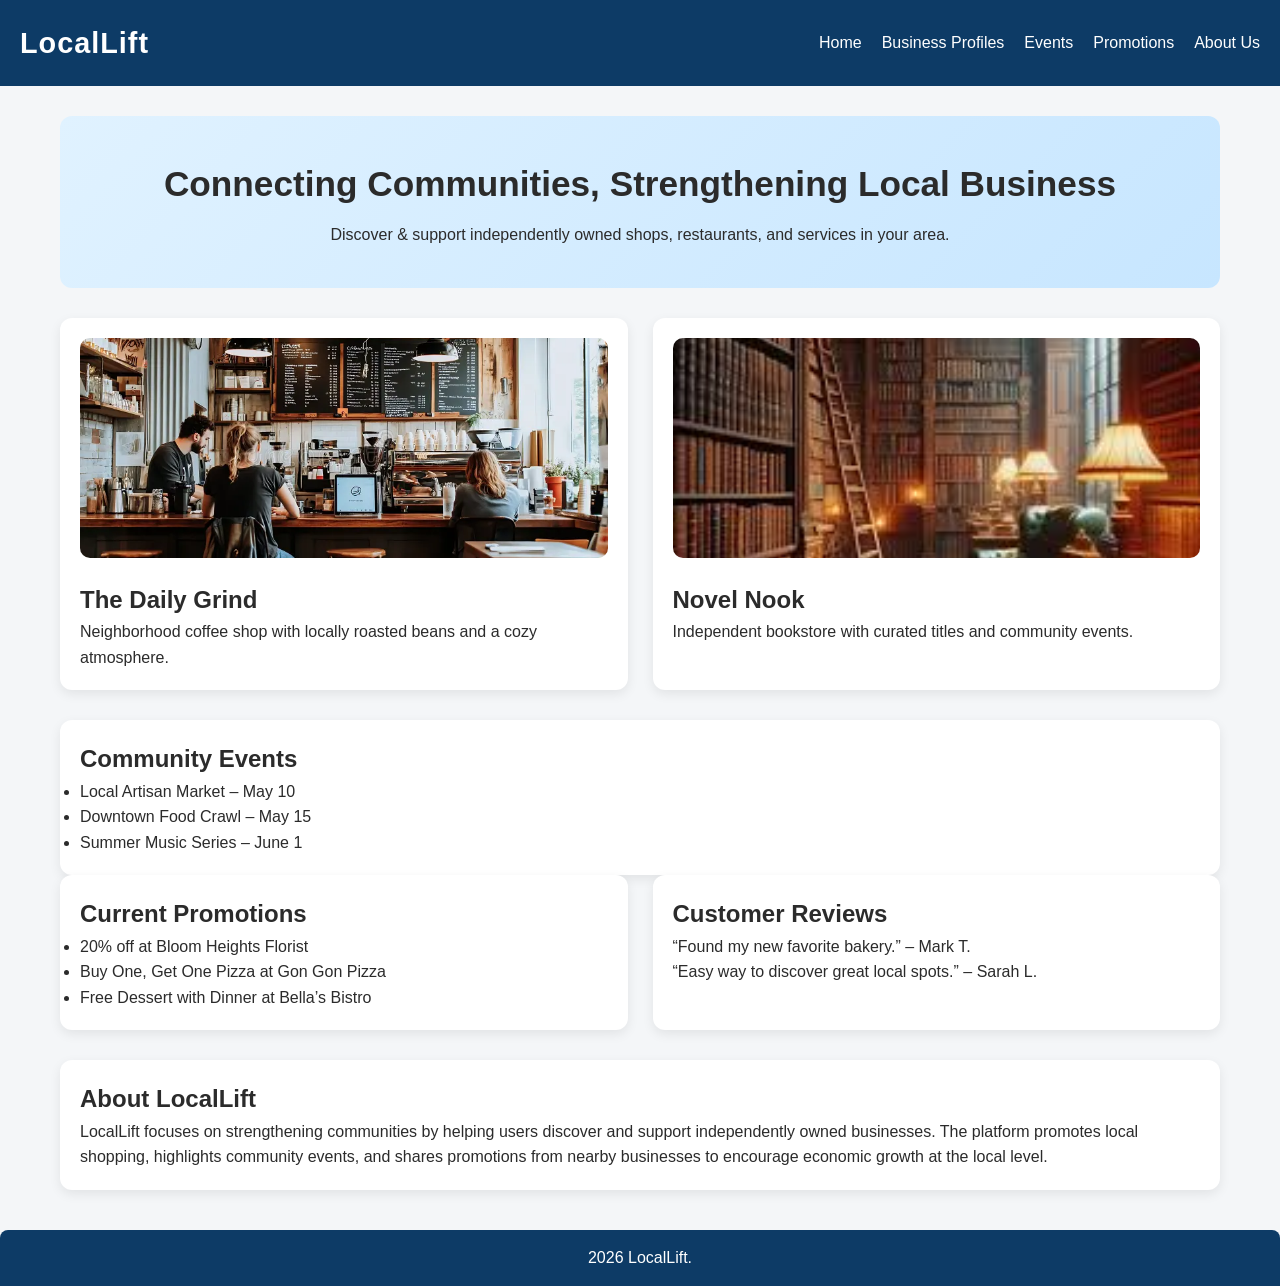
<file: index.html>
<!DOCTYPE html>
<html lang="en">
<head>
  <meta charset="UTF-8">
  <meta name="viewport" content="width=device-width, initial-scale=1.0">
  <title>LocalLift – Home</title>
  <link rel="stylesheet" href="styles.css">
</head>
<body>

  <header>
    <div class="logo">LocalLift</div>
    <nav>
      <ul>
        <li><a href="index.html">Home</a></li>
        <li><a href="business.html">Business Profiles</a></li>
        <li><a href="events.html">Events</a></li>
        <li><a href="promotions.html">Promotions</a></li>
        <li><a href="about.html">About Us</a></li>
      </ul>
    </nav>
  </header>

  <main>
    <section class="hero">
      <h1>Connecting Communities, Strengthening Local Business</h1>
      <p>Discover & support independently owned shops, restaurants, and services in your area.</p>
    </section>

    <section class="grid-2">
  <div class="card">
    <img class="card-img" src="images/daily-grind.jpg" alt="The Daily Grind coffee shop">
    <h2>The Daily Grind</h2>
    <p>Neighborhood coffee shop with locally roasted beans and a cozy atmosphere.</p>
  </div>

  <div class="card">
    <img class="card-img" src="images/novel-nook.jpg" alt="Novel Nook bookstore">
    <h2>Novel Nook</h2>
    <p>Independent bookstore with curated titles and community events.</p>
  </div>
</section>

      <div class="card">
        <h2>Community Events</h2>
        <ul>
          <li>Local Artisan Market – May 10</li>
          <li>Downtown Food Crawl – May 15</li>
          <li>Summer Music Series – June 1</li>
        </ul>
      </div>
    </section>

    <section class="grid-2">
      <div class="card">
        <h2>Current Promotions</h2>
        <ul>
          <li>20% off at Bloom Heights Florist</li>
          <li>Buy One, Get One Pizza at Gon Gon Pizza</li>
          <li>Free Dessert with Dinner at Bella’s Bistro</li>
        </ul>
      </div>

      <div class="card">
        <h2>Customer Reviews</h2>
        <p>“Found my new favorite bakery.” – Mark T.</p>
        <p>“Easy way to discover great local spots.” – Sarah L.</p>
      </div>
    </section>

    <section class="card">
      <h2>About LocalLift</h2>
      <p>LocalLift focuses on strengthening communities by helping users discover and support independently owned businesses. The platform promotes local shopping, highlights community events, and shares promotions from nearby businesses to encourage economic growth at the local level.</p>
    </section>
  </main>

  <footer>
    <p> 2026 LocalLift.</p>
  </footer>

</body>
</html>
</file>
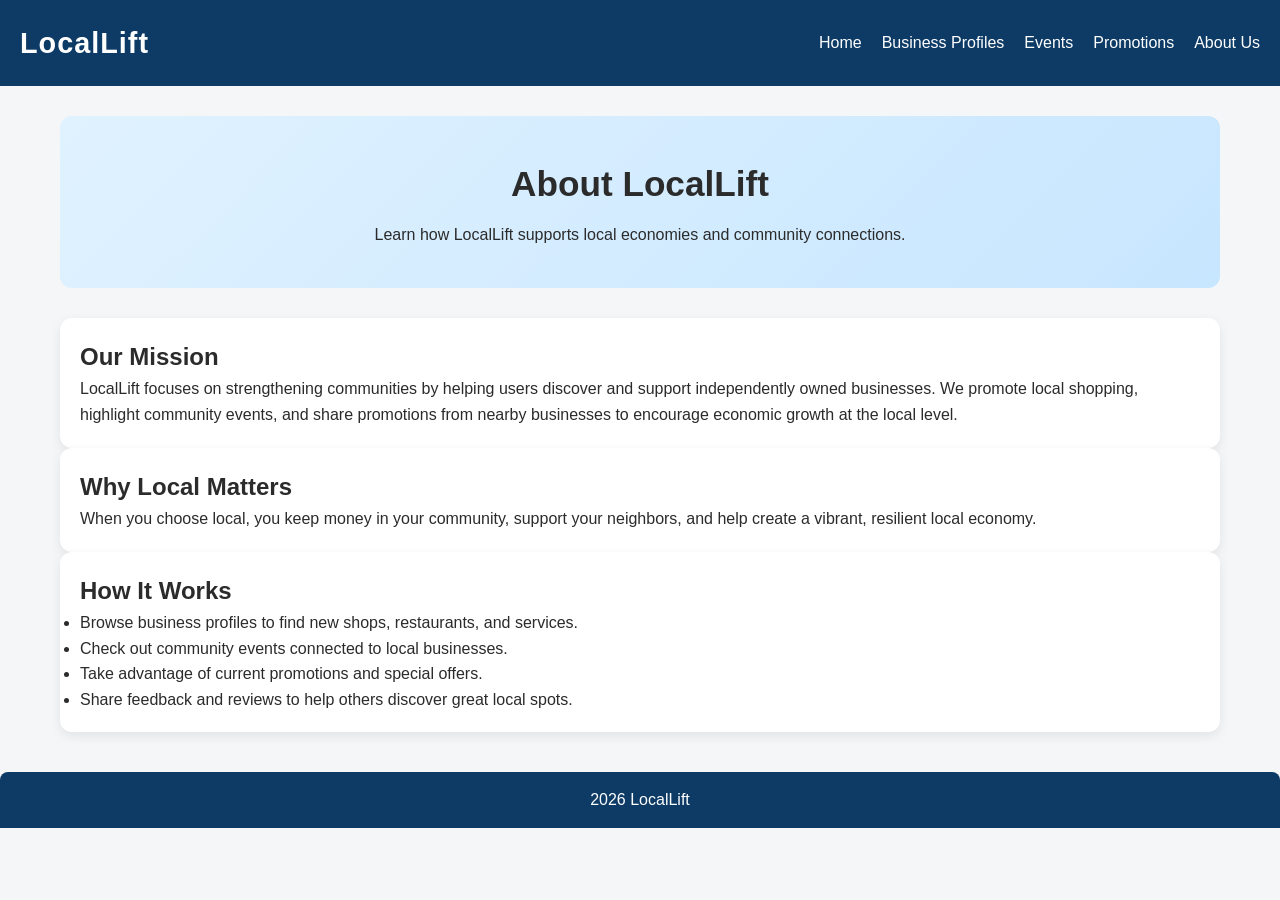
<file: about.html>
<!DOCTYPE html>
<html lang="en">
<head>
  <meta charset="UTF-8">
  <meta name="viewport" content="width=device-width, initial-scale=1.0">
  <title>LocalLift – About Us</title>
  <link rel="stylesheet" href="styles.css">
</head>
<body>

  <header>
    <div class="logo">LocalLift</div>
    <nav>
      <ul>
        <li><a href="index.html">Home</a></li>
        <li><a href="business.html">Business Profiles</a></li>
        <li><a href="events.html">Events</a></li>
        <li><a href="promotions.html">Promotions</a></li>
        <li><a href="about.html">About Us</a></li>
      </ul>
    </nav>
  </header>

  <main>
    <section class="hero">
      <h1>About LocalLift</h1>
      <p>Learn how LocalLift supports local economies and community connections.</p>
    </section>

    <section class="card">
      <h2>Our Mission</h2>
      <p>LocalLift focuses on strengthening communities by helping users discover and support independently owned businesses. We promote local shopping, highlight community events, and share promotions from nearby businesses to encourage economic growth at the local level.</p>
    </section>

    <section class="card">
      <h2>Why Local Matters</h2>
      <p>When you choose local, you keep money in your community, support your neighbors, and help create a vibrant, resilient local economy.</p>
    </section>

    <section class="card">
      <h2>How It Works</h2>
      <ul>
        <li>Browse business profiles to find new shops, restaurants, and services.</li>
        <li>Check out community events connected to local businesses.</li>
        <li>Take advantage of current promotions and special offers.</li>
        <li>Share feedback and reviews to help others discover great local spots.</li>
      </ul>
    </section>
  </main>

  <footer>
    <p> 2026 LocalLift</p>
  </footer>

</body>
</html>
</file>
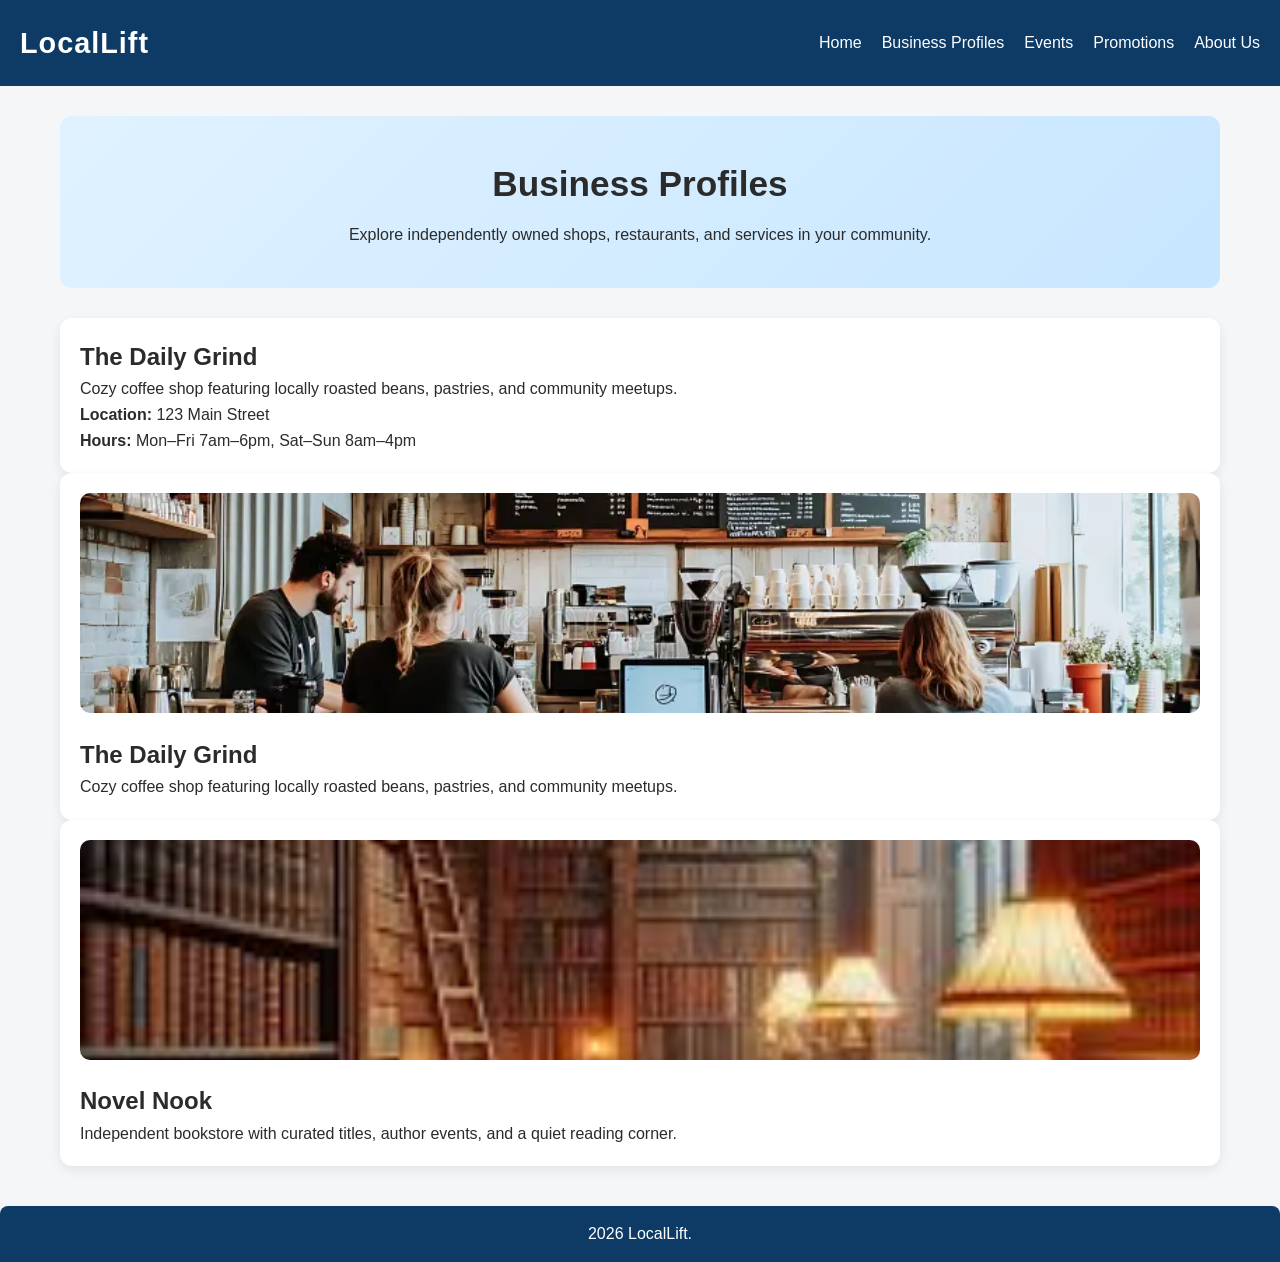
<file: business.html>
<!DOCTYPE html>
<html lang="en">
<head>
  <meta charset="UTF-8">
  <meta name="viewport" content="width=device-width, initial-scale=1.0">
  <title>LocalLift – Business Profiles</title>
  <link rel="stylesheet" href="styles.css">
</head>
<body>

  <header>
    <div class="logo">LocalLift</div>
    <nav>
      <ul>
        <li><a href="index.html">Home</a></li>
        <li><a href="business.html">Business Profiles</a></li>
        <li><a href="events.html">Events</a></li>
        <li><a href="promotions.html">Promotions</a></li>
        <li><a href="about.html">About Us</a></li>
      </ul>
    </nav>
  </header>

  <main>
    <section class="hero">
      <h1>Business Profiles</h1>
      <p>Explore independently owned shops, restaurants, and services in your community.</p>
    </section>

    <section class="card">
      <h2>The Daily Grind</h2>
      <p>Cozy coffee shop featuring locally roasted beans, pastries, and community meetups.</p>
      <p><strong>Location:</strong> 123 Main Street</p>
      <p><strong>Hours:</strong> Mon–Fri 7am–6pm, Sat–Sun 8am–4pm</p>
    </section>
<section class="card">
  <img class="card-img" src="images/daily-grind.jpg" alt="The Daily Grind coffee shop">
  <h2>The Daily Grind</h2>
  <p>Cozy coffee shop featuring locally roasted beans, pastries, and community meetups.</p>
</section>

<section class="card">
  <img class="card-img" src="images/novel-nook.jpg" alt="Novel Nook bookstore">
  <h2>Novel Nook</h2>
  <p>Independent bookstore with curated titles, author events, and a quiet reading corner.</p>
</section>
  </main>

  <footer>
    <p> 2026 LocalLift. </p>
  </footer>

</body>
</html>
</file>
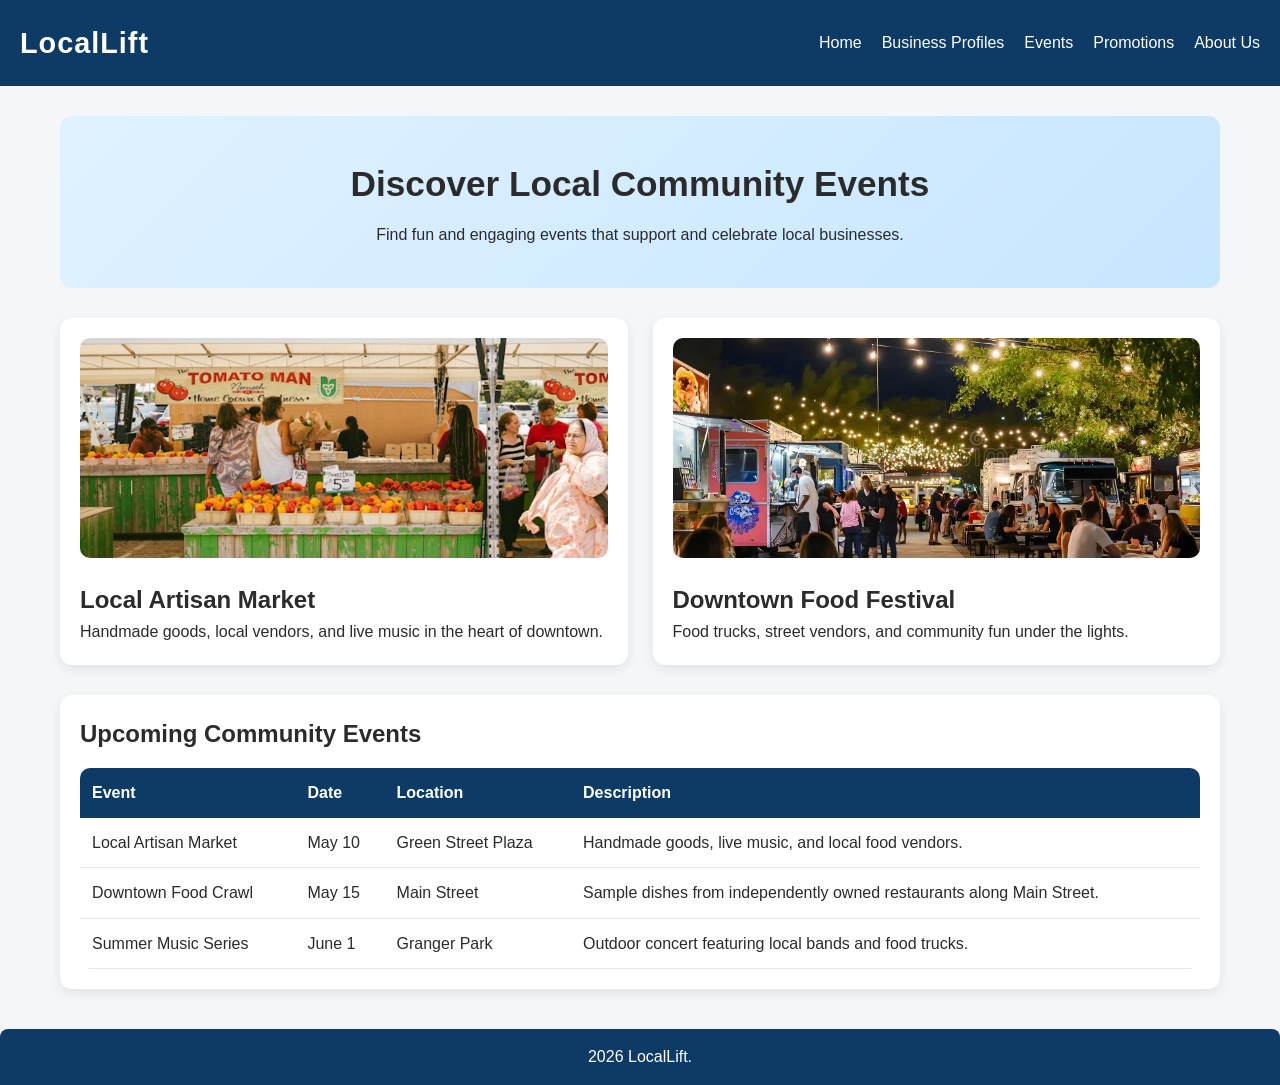
<file: events.html>
<!DOCTYPE html>
<html lang="en">
<head>
  <meta charset="UTF-8">
  <meta name="viewport" content="width=device-width, initial-scale=1.0">
  <title>LocalLift – Community Events</title>
  <link rel="stylesheet" href="styles.css">
</head>
<body>

  <header>
    <div class="logo">LocalLift</div>
    <nav>
      <ul>
        <li><a href="index.html">Home</a></li>
        <li><a href="business.html">Business Profiles</a></li>
        <li><a href="events.html">Events</a></li>
        <li><a href="promotions.html">Promotions</a></li>
        <li><a href="about.html">About Us</a></li>
      </ul>
    </nav>
  </header>

  <main>
    <section class="hero">
      <h1>Discover Local Community Events</h1>
      <p>Find fun and engaging events that support and celebrate local businesses.</p>
    </section>
<section class="grid-2">
  <div class="card">
    <img class="card-img" src="images/artisan-market.jpg" alt="Local Artisan Market">
    <h2>Local Artisan Market</h2>
    <p>Handmade goods, local vendors, and live music in the heart of downtown.</p>
  </div>

  <div class="card">
    <img class="card-img" src="images/food-festival.jpg" alt="Downtown Food Festival">
    <h2>Downtown Food Festival</h2>
    <p>Food trucks, street vendors, and community fun under the lights.</p>
  </div>
</section>
    <section class="card">
      <h2>Upcoming Community Events</h2>
      <table>
        <thead>
          <tr>
            <th>Event</th>
            <th>Date</th>
            <th>Location</th>
            <th>Description</th>
          </tr>
        </thead>
        <tbody>
          <tr>
            <td>Local Artisan Market</td>
            <td>May 10</td>
            <td>Green Street Plaza</td>
            <td>Handmade goods, live music, and local food vendors.</td>
          </tr>
          <tr>
            <td>Downtown Food Crawl</td>
            <td>May 15</td>
            <td>Main Street</td>
            <td>Sample dishes from independently owned restaurants along Main Street.</td>
          </tr>
          <tr>
            <td>Summer Music Series</td>
            <td>June 1</td>
            <td>Granger Park</td>
            <td>Outdoor concert featuring local bands and food trucks.</td>
          </tr>
        </tbody>
      </table>
    </section>
  </main>

  <footer>
    <p> 2026 LocalLift. </p>
  </footer>

</body>
</html>
</file>
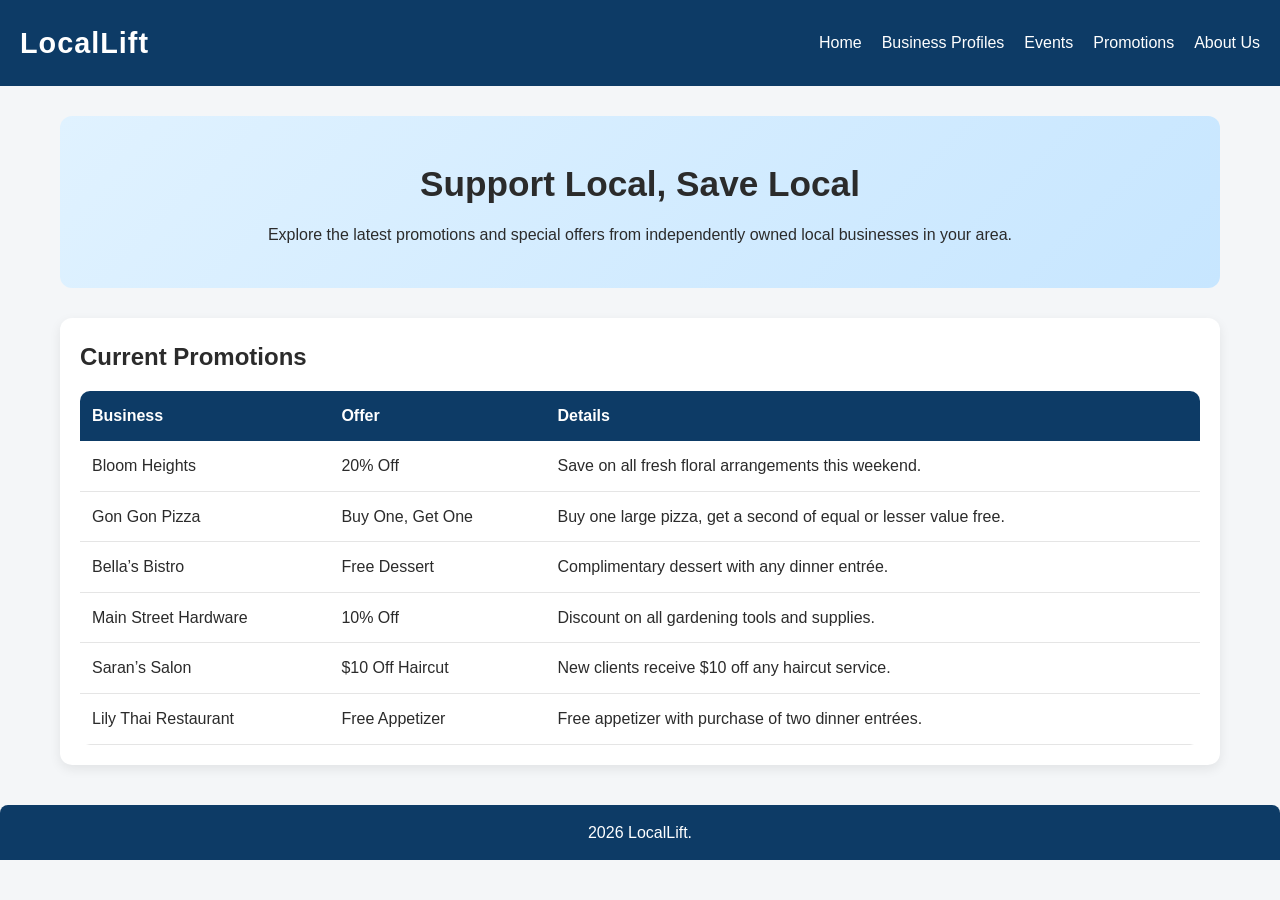
<file: promotions.html>
<!DOCTYPE html>
<html lang="en">
<head>
  <meta charset="UTF-8">
  <meta name="viewport" content="width=device-width, initial-scale=1.0">
  <title>LocalLift – Promotions</title>
  <link rel="stylesheet" href="styles.css">
</head>
<body>

  <header>
    <div class="logo">LocalLift</div>
    <nav>
      <ul>
        <li><a href="index.html">Home</a></li>
        <li><a href="business.html">Business Profiles</a></li>
        <li><a href="events.html">Events</a></li>
        <li><a href="promotions.html">Promotions</a></li>
        <li><a href="about.html">About Us</a></li>
      </ul>
    </nav>
  </header>

  <main>
    <section class="hero">
      <h1>Support Local, Save Local</h1>
      <p>Explore the latest promotions and special offers from independently owned local businesses in your area.</p>
    </section>

    <section class="card">
      <h2>Current Promotions</h2>
      <table>
        <thead>
          <tr>
            <th>Business</th>
            <th>Offer</th>
            <th>Details</th>
          </tr>
        </thead>
        <tbody>
          <tr>
            <td>Bloom Heights</td>
            <td>20% Off</td>
            <td>Save on all fresh floral arrangements this weekend.</td>
          </tr>
          <tr>
            <td>Gon Gon Pizza</td>
            <td>Buy One, Get One</td>
            <td>Buy one large pizza, get a second of equal or lesser value free.</td>
          </tr>
          <tr>
            <td>Bella’s Bistro</td>
            <td>Free Dessert</td>
            <td>Complimentary dessert with any dinner entrée.</td>
          </tr>
          <tr>
            <td>Main Street Hardware</td>
            <td>10% Off</td>
            <td>Discount on all gardening tools and supplies.</td>
          </tr>
          <tr>
            <td>Saran’s Salon</td>
            <td>$10 Off Haircut</td>
            <td>New clients receive $10 off any haircut service.</td>
          </tr>
          <tr>
            <td>Lily Thai Restaurant</td>
            <td>Free Appetizer</td>
            <td>Free appetizer with purchase of two dinner entrées.</td>
          </tr>
        </tbody>
      </table>
    </section>
  </main>

  <footer>
    <p> 2026 LocalLift.</p>
  </footer>

</body>
</html>
</file>
<file: styles.css>
/* RESET */
* {
  margin: 0;
  padding: 0;
  box-sizing: border-box;
}

/* BODY */
body {
  font-family: "Inter", Arial, sans-serif;
  background: #f4f6f8;
  color: #2b2b2b;
  line-height: 1.6;
}

/* HEADER */
header {
  background: #0d3b66;
  color: white;
  padding: 20px;
  display: flex;
  justify-content: space-between;
  align-items: center;
}

header .logo {
  font-size: 1.8rem;
  font-weight: 700;
  letter-spacing: 1px;
}

nav ul {
  list-style: none;
  display: flex;
  gap: 20px;
}

nav a {
  color: white;
  text-decoration: none;
  font-weight: 500;
  transition: 0.2s;
}

nav a:hover {
  opacity: 0.7;
}

/* MAIN LAYOUT */
main {
  max-width: 1200px;
  margin: 30px auto;
  padding: 0 20px;
}

/* HERO SECTION */
.hero {
  background: linear-gradient(135deg, #e0f2ff, #c7e6ff);
  padding: 40px;
  border-radius: 12px;
  margin-bottom: 30px;
  text-align: center;
}

.hero h1 {
  font-size: 2.2rem;
  margin-bottom: 10px;
}

/* GRID */
.grid-2 {
  display: grid;
  grid-template-columns: repeat(auto-fit, minmax(300px, 1fr));
  gap: 25px;
  margin-bottom: 30px;
}

/* CARD */
.card {
  background: white;
  padding: 20px;
  border-radius: 12px;
  box-shadow: 0 4px 12px rgba(0,0,0,0.08);
  transition: 0.2s;
}

.card:hover {
  transform: translateY(-3px);
}

/* CARD IMAGES — THIS MAKES ALL PHOTOS THE SAME SIZE */
.card-img {
  width: 100%;
  height: 220px;       /* You can change this number */
  object-fit: cover;   /* Crops images cleanly */
  border-radius: 10px;
  margin-bottom: 15px;
}

/* TABLES */
table {
  width: 100%;
  border-collapse: collapse;
  margin-top: 15px;
  background: white;
  border-radius: 10px;
  overflow: hidden;
}

th {
  background: #0d3b66;
  color: white;
  padding: 12px;
  text-align: left;
}

td {
  padding: 12px;
  border-bottom: 1px solid #e5e5e5;
}

tr:hover td {
  background: #f0f8ff;
}

/* FOOTER */
footer {
  background: #0d3b66;
  color: white;
  text-align: center;
  padding: 15px;
  margin-top: 40px;
  border-radius: 8px 8px 0 0;
}
</file>
